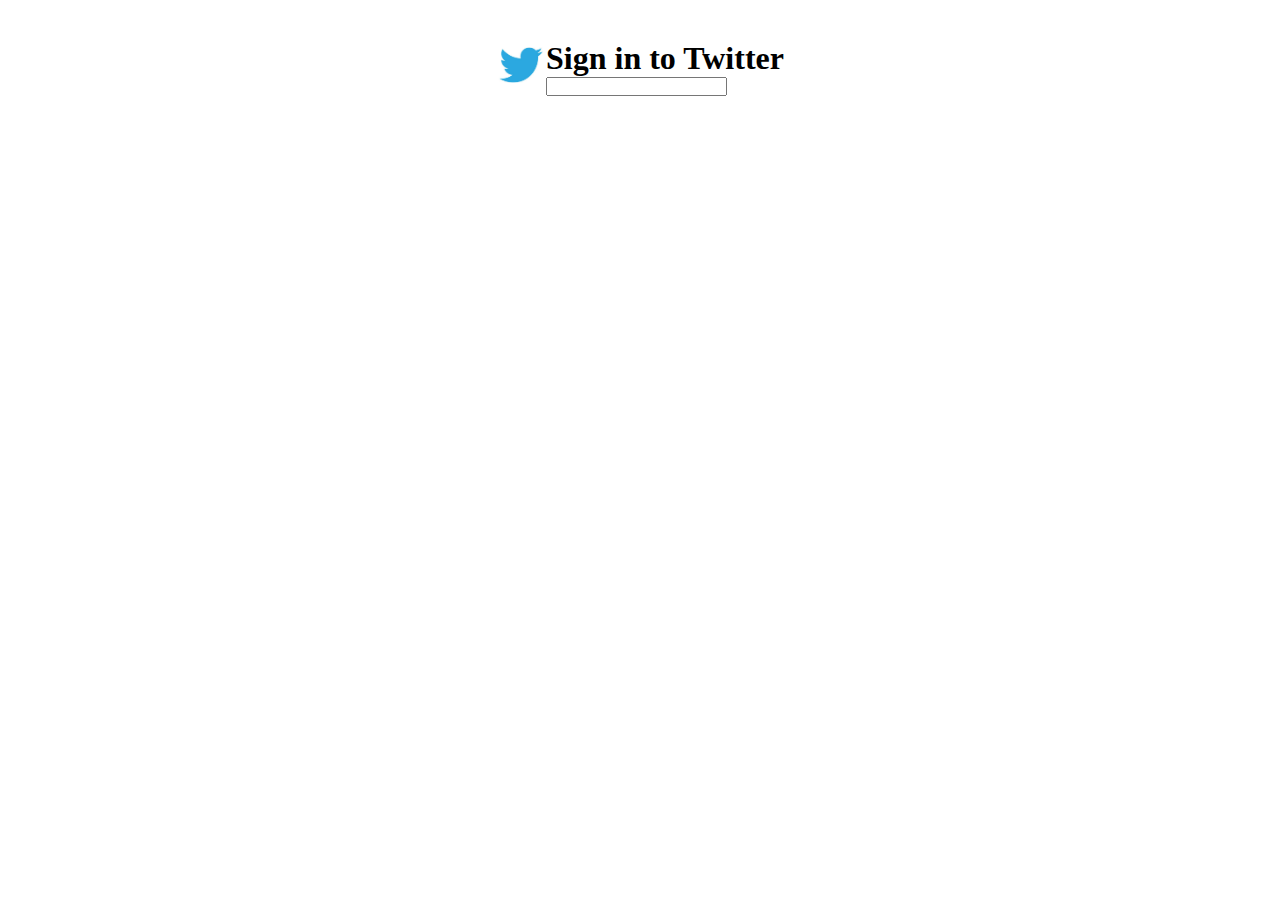
<file: index.html>
<html lang="en">
<head>
    <meta charset="UTF-8">
    <meta http-equiv="X-UA-Compatible" content="IE=edge">
    <meta name="viewport" content="width=device-width, initial-scale=1.0">
    <title>Document</title>
    <link rel="stylesheet" href="style.css">
</head>
<body>
    <div class="login">
        <div class="image">
            <img src="images/twt.jpeg" alt="">
        </div>
        <div class="singup">
            <h1>Sign in to Twitter</h1>

            <form action="">
                <input type="text">
            </form>

        
        </div>
























    </div>
    
</body>
</html>
</file>
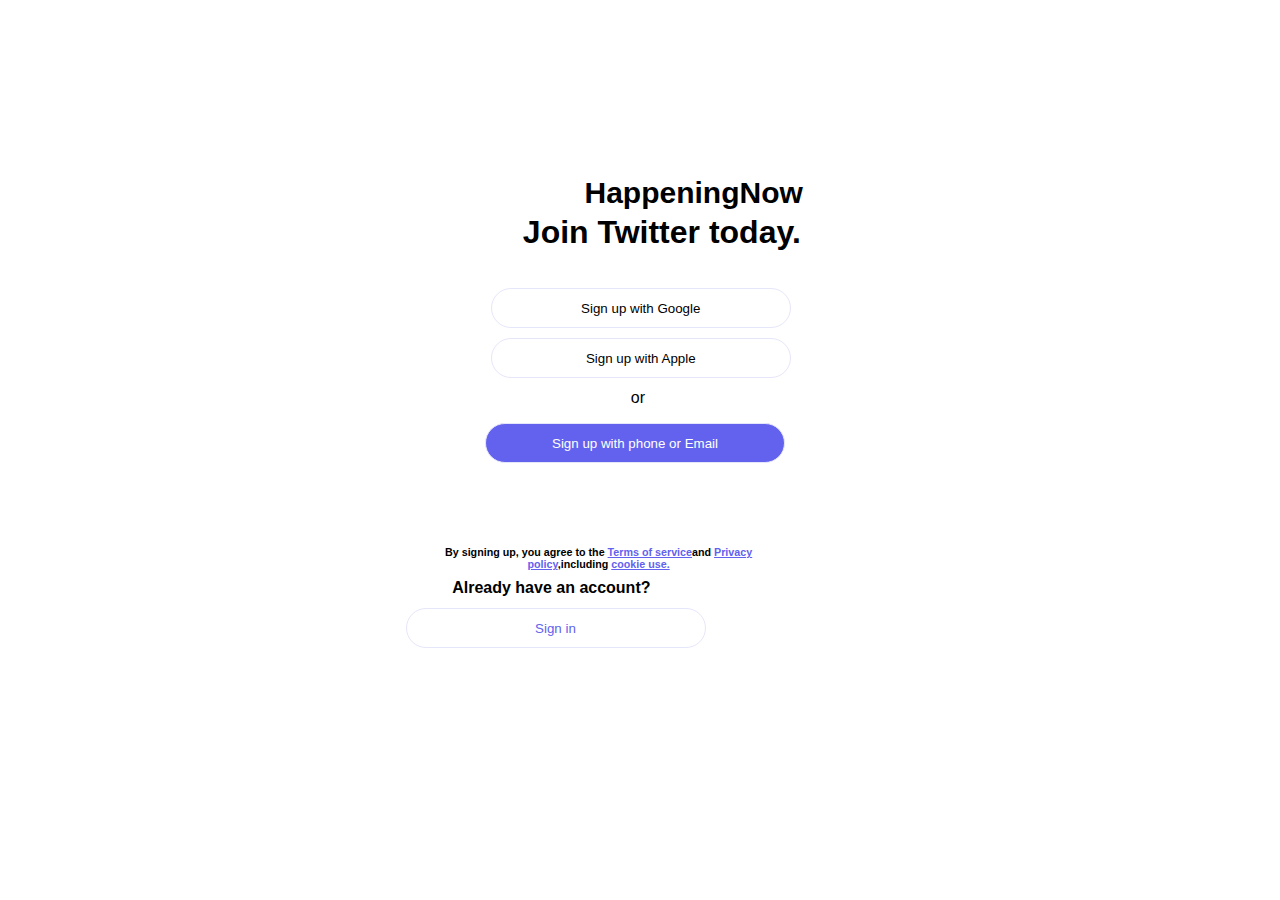
<file: twitter.html>
<!DOCTYPE html>
<html lang="en">
<head>
    <meta charset="UTF-8">
    <meta http-equiv="X-UA-Compatible" content="IE=edge">
    <meta name="viewport" content="width=device-width, initial-scale=1.0"><link rel="stylesheet" href="twitter.css">
    <title>Document</title>
    <link rel="stylesheet" href="https://cdnjs.cloudflare.com/ajax/libs/font-awesome/4.7.0/css/font-awesome.css" integrity="sha512-5A8nwdMOWrSz20fDsjczgUidUBR8liPYU+WymTZP1lmY9G6Oc7HlZv156XqnsgNUzTyMefFTcsFH/tnJE/+xBg==" crossorigin="anonymous" referrerpolicy="no-referrer" />
    <link rel="stylesheet" href="https://cdnjs.cloudflare.com/ajax/libs/font-awesome/4.7.0/css/font-awesome.min.css" integrity="sha512-SfTiTlX6kk+qitfevl/7LibUOeJWlt9rbyDn92a1DqWOw9vWG2MFoays0sgObmWazO5BQPiFucnnEAjpAB+/Sw==" crossorigin="anonymous" referrerpolicy="no-referrer" />
</head>
<body>
    <div class="twitter-page">
        <img class="image" src="twitter.png" alt="" height="650" width="750" >
        <img class="image2" src="twitter white.png" alt="" height="300" width="300">
        <svg xmlns="http://www.w3.org/2000/svg" width="16" height="16" fill="currentColor" class="bi bi-twitter" viewBox="0 0 16 16">
            <path d="M5.026 15c6.038 0 9.341-5.003 9.341-9.334 0-.14 0-.282-.006-.422A6.685 6.685 0 0 0 16 3.542a6.658 6.658 0 0 1-1.889.518 3.301 3.301 0 0 0 1.447-1.817 6.533 6.533 0 0 1-2.087.793A3.286 3.286 0 0 0 7.875 6.03a9.325 9.325 0 0 1-6.767-3.429 3.289 3.289 0 0 0 1.018 4.382A3.323 3.323 0 0 1 .64 6.575v.045a3.288 3.288 0 0 0 2.632 3.218 3.203 3.203 0 0 1-.865.115 3.23 3.23 0 0 1-.614-.057 3.283 3.283 0 0 0 3.067 2.277A6.588 6.588 0 0 1 .78 13.58a6.32 6.32 0 0 1-.78-.045A9.344 9.344 0 0 0 5.026 15z"/>
          </svg>
          <svg class="up-icon" xmlns="http://www.w3.org/2000/svg" viewBox="0 0 512 512" ><!--! Font Awesome Pro 6.2.0 by @fontawesome - https://fontawesome.com License - https://fontawesome.com/license (Commercial License) Copyright 2022 Fonticons, Inc. --><path d="M459.37 151.716c.325 4.548.325 9.097.325 13.645 0 138.72-105.583 298.558-298.558 298.558-59.452 0-114.68-17.219-161.137-47.106 8.447.974 16.568 1.299 25.34 1.299 49.055 0 94.213-16.568 130.274-44.832-46.132-.975-84.792-31.188-98.112-72.772 6.498.974 12.995 1.624 19.818 1.624 9.421 0 18.843-1.3 27.614-3.573-48.081-9.747-84.143-51.98-84.143-102.985v-1.299c13.969 7.797 30.214 12.67 47.431 13.319-28.264-18.843-46.781-51.005-46.781-87.391 0-19.492 5.197-37.36 14.294-52.954 51.655 63.675 129.3 105.258 216.365 109.807-1.624-7.797-2.599-15.918-2.599-24.04 0-57.828 46.782-104.934 104.934-104.934 30.213 0 57.502 12.67 76.67 33.137 23.715-4.548 46.456-13.32 66.599-25.34-7.798 24.366-24.366 44.833-46.132 57.827 21.117-2.273 41.584-8.122 60.426-16.243-14.292 20.791-32.161 39.308-52.628 54.253z"/></svg>
        <div class="happen">Happening</div>
        <div class="now">Now</div>
        <h1 class="join">Join Twitter today.</h1>
        <div class="google">
            <a href=""></i><button>Sign up with Google</button></a>
        </div>
        <div class="apple">
            <!-- <svg xmlns="http://www.w3.org/2000/svg" width="16" height="16" fill="currentColor" class="bi bi-google" viewBox="0 0 16 16">
                <path d="M15.545 6.558a9.42 9.42 0 0 1 .139 1.626c0 2.434-.87 4.492-2.384 5.885h.002C11.978 15.292 10.158 16 8 16A8 8 0 1 1 8 0a7.689 7.689 0 0 1 5.352 2.082l-2.284 2.284A4.347 4.347 0 0 0 8 3.166c-2.087 0-3.86 1.408-4.492 3.304a4.792 4.792 0 0 0 0 3.063h.003c.635 1.893 2.405 3.301 4.492 3.301 1.078 0 2.004-.276 2.722-.764h-.003a3.702 3.702 0 0 0 1.599-2.431H8v-3.08h7.545z"/>
              </svg> -->
            <a href=""></i><button>Sign up with Apple</button></a>
        </div>
        <div class="or">or</div>
        <div class="border"></div>
        <div class="phone">
            <a href=""><button>Sign up with phone or Email</button></a>
        </div>
        <div class="write"><h6>By signing up, you agree to the <a href="" class="write2">Terms of service</a>and <a href="" class="write3">Privacy <br> policy</a>,including <a href="" class="write4">cookie use.</a></h6></div>
        <div class="already">
            <h4>Already have an account?</h4>
        </div>
        <div class="in">
            <a href=""><button>Sign in</button></a>
        </div>
    </div>
</body>
</html>
</file>
<file: style.css>
*{
    padding: 0;
    margin: 0;
    box-sizing: border-box;
}
.image img{
    height: 50px;
    top: 40px;
    
}
.login{
    display: flex;
    justify-content: center;
    padding-top: 40px;
}
</file>
<file: twitter.css>
@import url("https://cdn.jsdelivr.net/npm/bootstrap-icons@1.9.1/font/bootstrap-icons.css");
*{
    font-family: Verdana, Geneva, Tahoma, sans-serif;
}
.twitter-page{
    display: flex;
}
.bi{
    margin-top: 30px;
    display: flex;
    margin-left: 50px;
}
.image2{
    margin-left: -33rem;
    margin-top:200px;
    border-radius: 10px;
}
.up-icon{
    height: 50px;
    margin-left: 15rem;
    margin-top: 10px;
}
.join{
    margin-top: 200px;
    margin-left: -540px;

}
.happen{
    margin-top: 80px;
    font-size: 4rem;
    font-weight: 900;
    margin-left: -70px;
}
.now{
    margin-top: 80px;
    font-size: 4rem;
    font-weight: 900;
}
.google{
    margin-top: 280px;
    margin-left: -300px;
}
.google button{
    width: 300px;
    height: 40px;
    border-radius: 20px;
    background-color: white;
    border: 1px lavender solid;
}
.google button:hover{
    background-color: gray;
}
.apple{
    margin-top: 340px;
    margin-left: -300px;
}
.apple button{
    width: 300px;
    height: 40px;
    border-radius: 20px;
    background-color: white;
    border: 1px lavender solid;
}
.apple button:hover{
    background-color: gray;
}
.or{
    margin-top: 420px;
    margin-left: -160px;
}
.phone{
    margin-top: 450px;
    margin-left: -160px;
}
.phone button{
    width: 300px;
    height: 40px;
    border-radius: 20px;
    background-color: rgb(98, 98, 238);
    border: 1px lavender solid;
    color: white;
}
.phone button:hover{
    background-color: rgb(45, 45, 240);
}
.write{
    margin-top: 480px; 
    margin-left: -300px;
}
.write2{
    color:  rgb(98, 98, 238);
}
.write3{
    color:  rgb(98, 98, 238);
}
.write4{
    color:  rgb(98, 98, 238);
}
.already{
    margin-top: 550px;
    margin-left: -350px;
}
.in{
    margin-top: 600px;
    margin-left: -245px;
}
.in button{
    width: 300px;
    height: 40px;
    border-radius: 20px;
    background-color: white;
    border: 1px lavender solid;
    color: rgb(98, 98, 238);
}
.in button:hover{
    background-color:rgb(216, 236, 245) ;
}
.letter{
    display:flex;
}
@media only screen and (max-width:1300px){
    .up-icon{
        display: none;
    }
    .image{
        display: none;
    }
    .image2{
        display: none;
    }
    .happen{
        display: flex;
        margin-top: -250px;
        margin-left: 10px;
        font-size: 30px;
    }
    .join{
        display: flex;
        margin-top: -150px;
        margin-left: -280px;
    }
    .now{
        display: flex;
        margin-top: -250px;
        margin-left: px;
        font-size: 30px;
    }
    .twitter-page{
        text-align: center;
        justify-content: center;
        align-items: center;
        width: 100%;
        margin-left: px;
    }
    .bi-twitter{
        display: none;
    }
    .google{
        display: flex;
        position: relative;
        right: 10px;
        bottom: 150px;
    }
    .google button:hover{
        background-color: gray;
    }
    .apple{
        display: flex;
        position: relative;
        right: 10px;
        bottom: 130px;

    }
    .apple button:hover{
        background-color: gray;
    }
    .or{
        display: flex;
        position: relative;
        right: 10px;
        bottom: 130px;
    }
    .phone{
        display: flex;
        position: relative;
        right: 10px;
        bottom: 100px;
    }
    .write{
        display: flex;
        position: relative;
        right: 50px;
    }
    .already{
        display: flex;
        margin-bottom: 10px;
        margin-right: px;
    }
    .in{
        display: flex;
        margin-bottom: -20px;
    }
}
</file>
